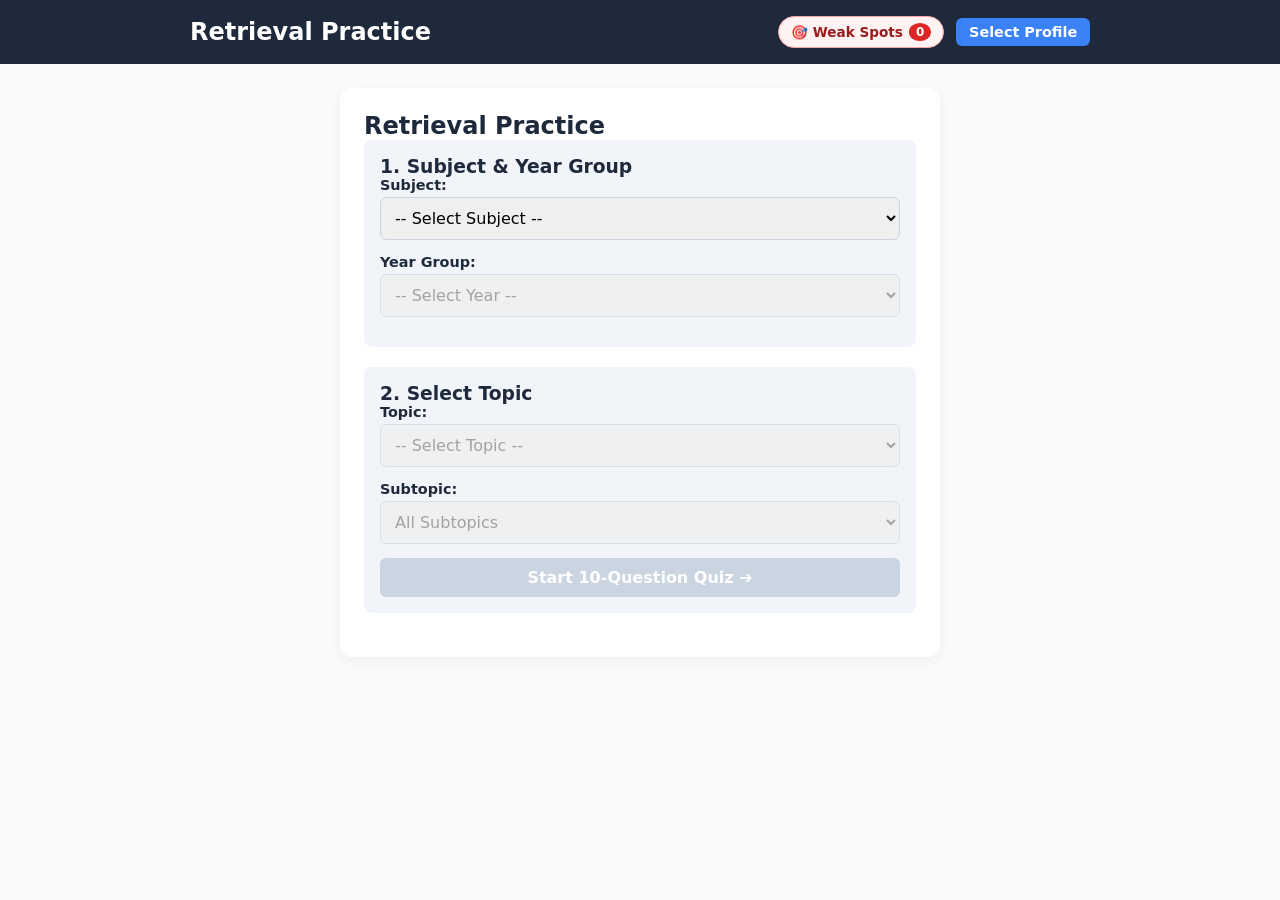
<file: index.html>
<!DOCTYPE html>
<html lang="en">

<head>
    <meta charset="UTF-8">
    <meta name="viewport" content="width=device-width, initial-scale=1.0">
    <title>Retrieval Practice - Launcher</title>
    <link rel="stylesheet" href="css/style.css">
</head>

<body>

    <header class="app-header">
        <div class="header-content">
            <h1 onclick="window.location.href='index.html'" style="cursor: pointer;">
                Retrieval Practice
            </h1>
            
            <div class="header-actions">
                <!-- Weak Spots Pill & Dropdown -->
                <div id="weak-spots-container" class="weak-spots-dropdown">
                    <button id="weak-spots-btn" class="weak-spots-pill" type="button" onclick="toggleWeakSpotsDropdown()">
                        🎯 Weak Spots <span id="weak-spots-count" class="badge-count">0</span>
                    </button>
                    <div id="weak-spots-menu" class="dropdown-menu hidden">
                        <h4 style="margin: 0 0 8px 0; font-size: 0.95rem; color: #1e293b; text-align: left;">Top 3 Weak Spots</h4>
                        <ul id="weak-spots-list" style="list-style: none; padding: 0; margin: 0;">
                            <li style="padding: 8px 0; color: #64748b;"><em>No weak spots recorded yet!</em></li>
                        </ul>
                    </div>
                </div>

                <!-- Live Profile Badge in Header -->
                <div id="year-badge" class="year-badge">
                    <span id="current-year-text">Select Profile</span>
                </div>
            </div>
        </div>
    </header>

    <div class="container">
        <h2>Retrieval Practice</h2>
        
        <!-- 1. Subject & Year Group -->
        <div id="target-profile-box" class="card-box">
            <h3>1. Subject &amp; Year Group</h3>

            <div class="form-group">
                <label for="subjectSelect">Subject:</label>
                <select id="subjectSelect">
                    <option value="">-- Select Subject --</option>
                    <option value="1">Biology</option>
                    <option value="2">Chemistry</option>
                    <option value="3">Physics</option>
                    <option value="4">Working Scientifically</option>
                    <option value="5">Geography</option>
                    <option value="6">PE</option>
                </select>
            </div>

            <div class="form-group">
                <label for="yearSelect">Year Group:</label>
                <select id="yearSelect" disabled>
                    <option value="">-- Select Year --</option>
                    <option value="7">Year 7</option>
                    <option value="8">Year 8</option>
                    <option value="9">Year 9</option>
                    <option value="10">Year 10</option>
                    <option value="11">Year 11</option>
                </select>
            </div>

            <!-- Science GCSE Route & Tier Fields (Shown only when applicable Subject + Year are chosen) -->
            <div id="gcseFields" class="hidden">
                <div class="form-group">
                    <label for="routeSelect">Exam Route:</label>
                    <select id="routeSelect">
                        <option value="1">Combined</option>
                        <option value="2">Separate</option>
                    </select>
                </div>
                <div class="form-group">
                    <label for="tierSelect">Tier:</label>
                    <select id="tierSelect">
                        <option value="1">Foundation</option>
                        <option value="2">Higher</option>
                    </select>
                </div>
            </div>
        </div>

        <!-- 2. Topic & Subtopic Selection -->
        <div class="card-box">
            <h3>2. Select Topic</h3>
            <div class="form-group">
                <label for="topicSelect">Topic:</label>
                <select id="topicSelect" disabled>
                    <option value="">-- Select Topic --</option>
                </select>
            </div>
            <div class="form-group">
                <label for="subtopicSelect">Subtopic:</label>
                <select id="subtopicSelect" disabled>
                    <option value="all">All Subtopics</option>
                </select>
            </div>
            <button id="startBtn" disabled>Start 10-Question Quiz ➔</button>
        </div>
    </div>

    <script src="js/app.js"></script>

    <!-- Weak Spots Header Script -->
    <script>
        document.addEventListener("DOMContentLoaded", async () => {
            let userProgress = JSON.parse(localStorage.getItem('quiz_user_progress')) || {};
            let subtopicMap = {};

            try {
                const currRes = await fetch("data/curriculum.json");
                const curriculum = await currRes.json();
                
                function buildMap(node) {
                    if (!node) return;
                    if (Array.isArray(node)) { node.forEach(buildMap); return; }
                    if (node.id !== undefined && (node.title || node.name) && !node.topics && !node.subtopics) {
                        subtopicMap[Number(node.id)] = node.title || node.name;
                    }
                    for (const key in node) {
                        if (typeof node[key] === 'object' && node[key] !== null) buildMap(node[key]);
                    }
                }
                buildMap(curriculum);

                // Top 3 Weak Spots Capped
                const weakSpots = Object.entries(userProgress)
                    .map(([subtopicId, stats]) => ({
                        subtopicId,
                        weaknessScore: (stats.incorrect + (0.5 * stats.skipped)) / stats.total,
                        stats
                    }))
                    .filter(item => item.stats.total >= 1 && item.weaknessScore > 0.2)
                    .sort((a, b) => b.weaknessScore - a.weaknessScore)
                    .slice(0, 3);

                const countBadge = document.getElementById('weak-spots-count');
                if (countBadge) countBadge.innerText = weakSpots.length;

                const listElement = document.getElementById('weak-spots-list');
                if (listElement) {
                    if (weakSpots.length === 0) {
                        listElement.innerHTML = '<li style="padding: 8px 0; color: #64748b;"><em>No weak spots recorded yet!</em></li>';
                    } else {
                        listElement.innerHTML = weakSpots.map(item => {
                            const title = subtopicMap[Number(item.subtopicId)] || `Subtopic ${item.subtopicId}`;
                            const accuracy = Math.round((item.stats.correct / item.stats.total) * 100) || 0;
                            return `
                                <li style="padding: 8px 0; border-bottom: 1px solid #f3f4f6; text-align: left;">
                                    <strong style="color: #1e293b; font-size: 0.9rem;">${title}</strong><br>
                                    <small style="color: #64748b; font-size: 0.8rem;">
                                        ${accuracy}% accuracy (${item.stats.incorrect} wrong, ${item.stats.skipped} skipped)
                                    </small>
                                </li>
                            `;
                        }).join('');
                    }
                }
            } catch (e) {
                console.error("Error loading curriculum", e);
            }
        });

        function toggleWeakSpotsDropdown() {
            const menu = document.getElementById('weak-spots-menu');
            if (menu) menu.classList.toggle('hidden');
        }

        document.addEventListener('click', (event) => {
            const container = document.getElementById('weak-spots-container');
            const menu = document.getElementById('weak-spots-menu');
            if (container && menu && !container.contains(event.target)) {
                menu.classList.add('hidden');
            }
        });
    </script>
</body>
</html>
</file>
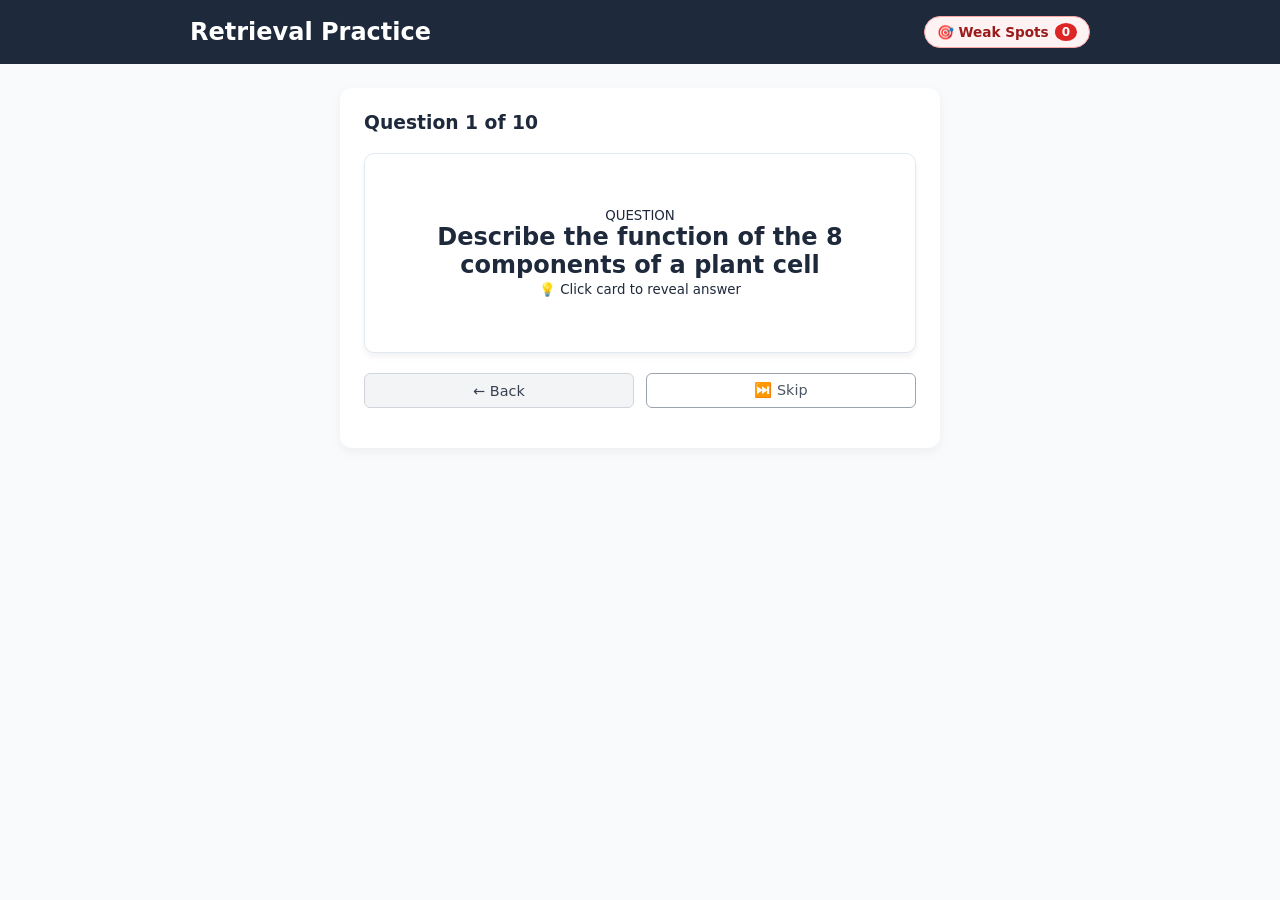
<file: quiz.html>
<!DOCTYPE html>
<html lang="en">
<head>
    <meta charset="UTF-8">
    <meta name="viewport" content="width=device-width, initial-scale=1.0">
    <title>Retrieval Quiz</title>
    <link rel="stylesheet" href="css/style.css">
</head>
<body>
    
<header class="app-header">
  <div class="header-content">
    <h1 onclick="window.location.href='index.html'" style="cursor: pointer;">
    Retrieval Practice
</h1>
    
    <div class="header-actions">
      <!-- Weak Spots Pill / Dropdown in Header -->
      <div id="weak-spots-container" class="weak-spots-dropdown">
        <button id="weak-spots-btn" class="weak-spots-pill" type="button" onclick="toggleWeakSpotsDropdown()">
          🎯 Weak Spots <span id="weak-spots-count" class="badge-count">0</span>
        </button>
        <div id="weak-spots-menu" class="dropdown-menu hidden">
          <h4>Subtopics Needing Review</h4>
          <ul id="weak-spots-list">
            <li><em>No weak spots recorded yet!</em></li>
          </ul>
        </div>
      </div>

      <!-- Year Selection Badge -->
      <div id="year-badge" class="year-badge hidden">
        <span id="current-year-text"></span>
        <button id="change-year-btn" type="button">Change</button>
      </div>
    </div>
  </div>
</header>

    <div class="container" id="quizWrapper">
        <h3 id="progress">Question 1 of 10</h3>

        <div class="card-container" onclick="flipCard()">
            <div id="flashcard" class="flashcard">
                <div class="card-face card-front">
                    <small>QUESTION</small>
                    <h2 id="qText">Loading...</h2>
                    <p><small>💡 Click card to reveal answer</small></p>
                </div>
                <div class="card-face card-back">
                    <small>ANSWER</small>
                    <h3 id="aText">Loading...</h3>
                </div>
            </div>
        </div>

        <!-- Quiz Navigation Controls (Back & Skip) -->
        <div class="quiz-controls">
            <button id="prevBtn" class="control-btn secondary" onclick="goBack()">
                ← Back
            </button>
            <button id="skipBtn" class="control-btn outline" onclick="skipQuestion()">
                ⏭️ Skip
            </button>
        </div>

        <div id="ratingBox" class="hidden">
            <p style="text-align:center;">How well did you know this?</p>
            <div class="rating-buttons">
                <button class="rate-btn red" onclick="rate('red')">Need to relearn 🔴</button>
                <button class="rate-btn yellow" onclick="rate('yellow')">Need some practice 🟡</button>
                <button class="rate-btn green" onclick="rate('green')">Correct and Confident 🟢</button>
            </div>
        </div>
    </div>

    <script src="js/quiz.js"></script>
</body>
</html>
</file>
<file: css/style.css>
* { box-sizing: border-box; margin: 0; padding: 0; font-family: system-ui, -apple-system, sans-serif; }

/* Page Layout: Stacks header at top, centers main container below */
body { 
  background-color: #f8fafc; 
  color: #1e293b; 
  display: flex; 
  flex-direction: column; 
  align-items: center; 
  min-height: 100vh;
}

/* Full-Width Top Banner */
.app-header {
  width: 100%;
  background-color: #1e293b;
  color: #ffffff;
  padding: 1rem 1.5rem;
  box-sizing: border-box;
}

.header-content {
  display: flex;
  justify-content: space-between;
  align-items: center;
  max-width: 900px;
  margin: 0 auto;
}

.header-home-link {
    color: inherit;
    text-decoration: none;
    transition: opacity 0.2s ease;
}

.header-home-link:hover {
    opacity: 0.8;
    text-decoration: none;
}

.header-content h1 {
  font-size: 1.5rem;
  margin: 0;
}

/* Year Badge inside Banner */
.year-badge {
  display: flex;
  align-items: center;
  background-color: #3b82f6;
  padding: 0.4rem 0.8rem;
  border-radius: 6px;
  font-weight: bold;
  font-size: 0.9rem;
}

.year-badge button {
  width: auto;
  margin-left: 0.5rem;
  background: #ffffff;
  color: #1e293b;
  border: none;
  padding: 0.2rem 0.5rem;
  border-radius: 4px;
  cursor: pointer;
  font-weight: 600;
  font-size: 0.8rem;
}

.year-badge button:hover {
  background-color: #e2e8f0;
}

/* Main Content Container */
.container { 
  width: 100%; 
  max-width: 600px; 
  background: white; 
  padding: 24px; 
  border-radius: 12px; 
  box-shadow: 0 4px 12px rgba(0,0,0,0.05); 
  margin: 24px 20px;
}

.card-box { background: #f1f5f9; padding: 16px; border-radius: 8px; margin-bottom: 20px; }
.form-group { margin-bottom: 14px; }
label { display: block; font-weight: 600; margin-bottom: 4px; font-size: 0.9rem; }
select, button { width: 100%; padding: 10px; border: 1px solid #cbd5e1; border-radius: 6px; font-size: 1rem; }
button { background: #2563eb; color: white; border: none; font-weight: 600; cursor: pointer; }
button:disabled { background: #cbd5e1; cursor: not-allowed; }
.hidden { display: none !important; }

/* 3D Flashcard Flip */
.card-container { perspective: 1000px; margin: 20px 0; cursor: pointer; }
.flashcard { width: 100%; min-height: 200px; position: relative; transform-style: preserve-3d; transition: transform 0.6s; border-radius: 10px; border: 1px solid #e2e8f0; background: white; box-shadow: 0 4px 6px rgba(0,0,0,0.05); }
.flashcard.flipped { transform: rotateY(180deg); }
.card-face { position: absolute; width: 100%; height: 100%; backface-visibility: hidden; display: flex; flex-direction: column; align-items: center; justify-content: center; padding: 20px; text-align: center; }
.card-back { transform: rotateY(180deg); background: #f0fdf4; color: #166534; border-radius: 10px; }

/* Traffic Light Rating */
.rating-buttons { display: flex; gap: 8px; margin-top: 15px; }
.rate-btn { flex: 1; border: none; padding: 10px; border-radius: 6px; font-weight: bold; }
.rate-btn.red { background: #fee2e2; color: #991b1b; }
.rate-btn.yellow { background: #fef3c7; color: #92400e; }
.rate-btn.green { background: #dcfce7; color: #166534; }

/* Header Actions Alignment */
.header-content {
  display: flex;
  justify-content: space-between;
  align-items: center;
}

.header-actions {
  display: flex;
  align-items: center;
  gap: 12px;
}

/* Weak Spots Pill & Dropdown */
.weak-spots-dropdown {
  position: relative;
}

.weak-spots-pill {
  background-color: #fef2f2;
  border: 1px solid #fca5a5;
  color: #991b1b;
  padding: 6px 12px;
  border-radius: 20px;
  font-size: 0.85rem;
  font-weight: 600;
  cursor: pointer;
  display: flex;
  align-items: center;
  gap: 6px;
}

.weak-spots-pill:hover {
  background-color: #fee2e2;
}

.badge-count {
  background-color: #dc2626;
  color: white;
  border-radius: 50%;
  padding: 2px 7px;
  font-size: 0.75rem;
}

.dropdown-menu {
  position: absolute;
  right: 0;
  top: 110%;
  width: 260px;
  background: white;
  border: 1px solid #e5e7eb;
  border-radius: 8px;
  box-shadow: 0 4px 12px rgba(0,0,0,0.15);
  padding: 12px;
  z-index: 100;
}

.dropdown-menu h4 {
  margin: 0 0 8px 0;
  font-size: 0.9rem;
  color: #374151;
}

.dropdown-menu ul {
  list-style: none;
  padding: 0;
  margin: 0;
  font-size: 0.85rem;
}

.dropdown-menu li {
  padding: 6px 0;
  border-bottom: 1px solid #f3f4f6;
}

.hidden {
  display: none !important;
}

/* Quiz Controls (Back / Skip) */
.quiz-controls {
  display: flex;
  justify-content: center;
  gap: 12px;
  margin: 16px 0;
}

.control-btn {
  padding: 8px 16px;
  border-radius: 6px;
  font-size: 0.9rem;
  font-weight: 500;
  cursor: pointer;
  transition: all 0.15s ease;
}

.control-btn.secondary {
  background-color: #f3f4f6;
  border: 1px solid #d1d5db;
  color: #374151;
}

.control-btn.secondary:disabled {
  opacity: 0.5;
  cursor: not-allowed;
}

.control-btn.outline {
  background-color: transparent;
  border: 1px solid #9ca3af;
  color: #4b5563;
}

.control-btn.outline:hover {
  background-color: #f9fafb;
}
</file>
